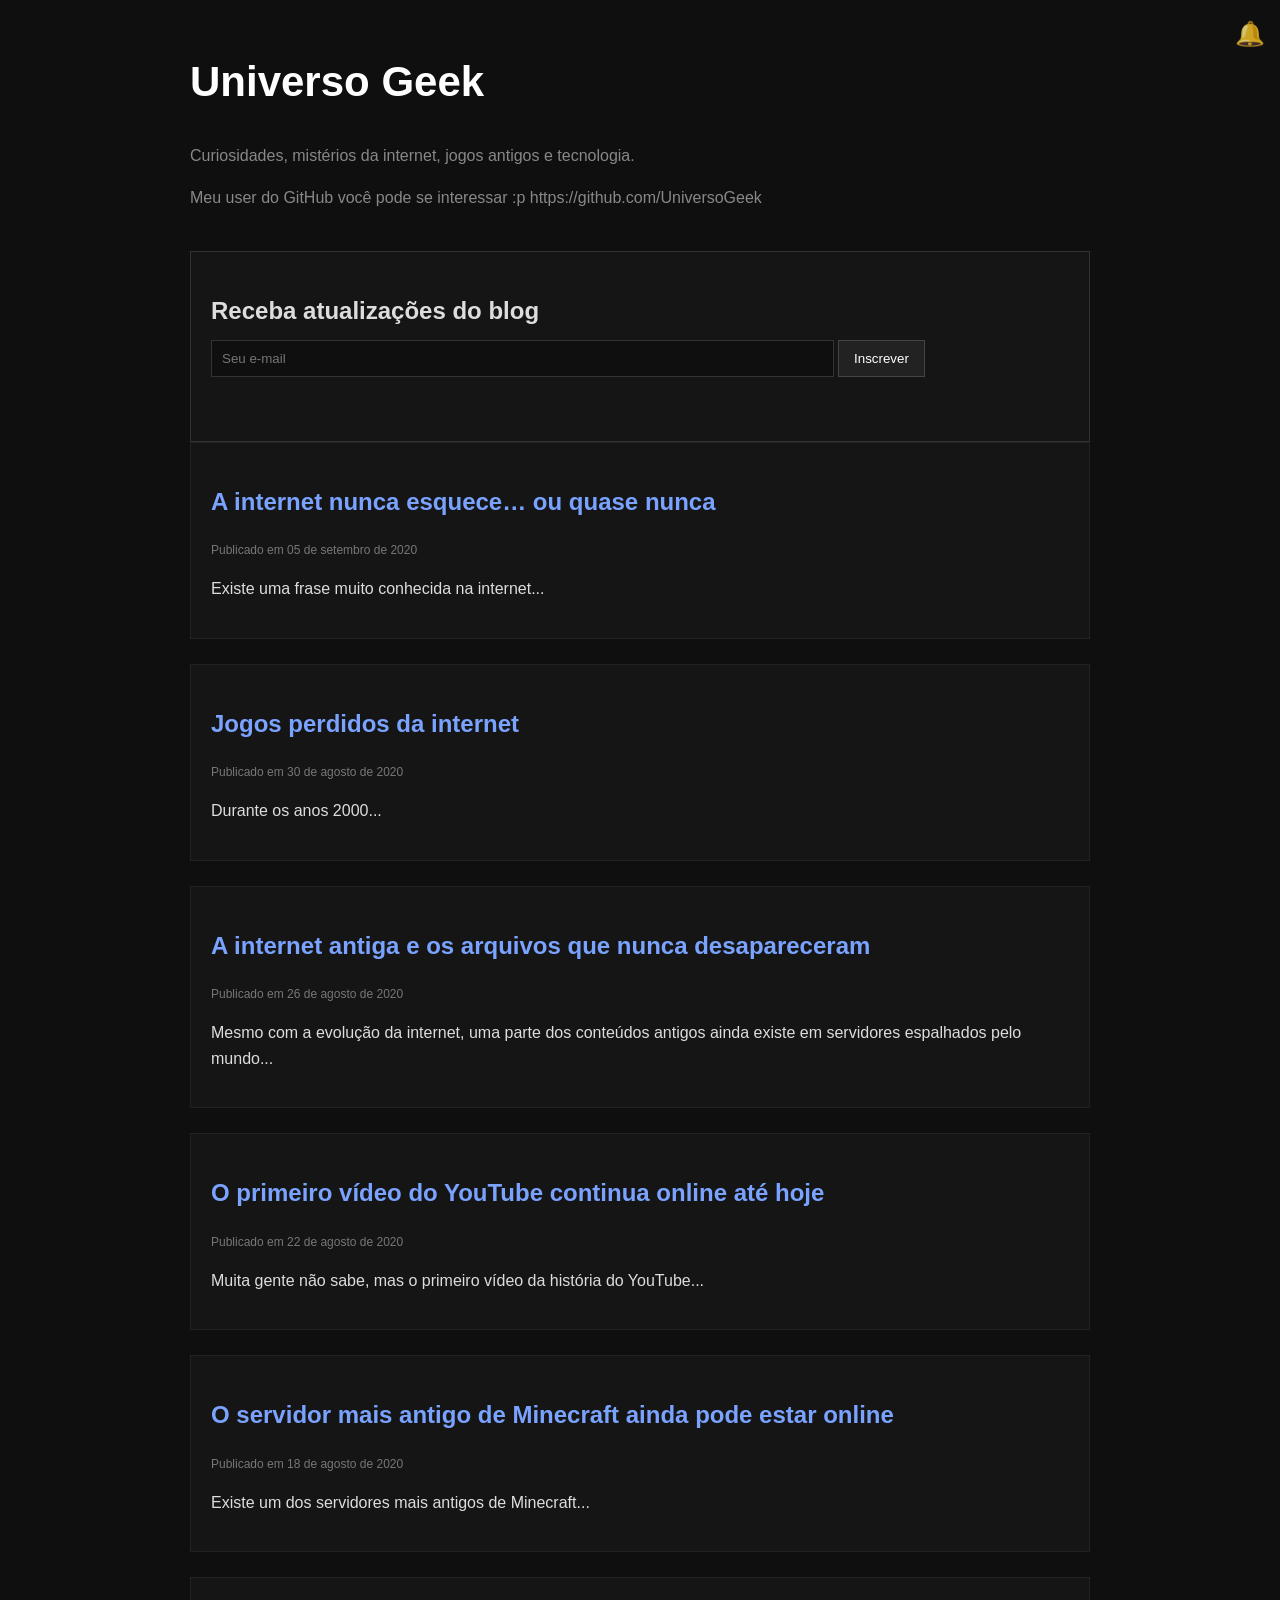
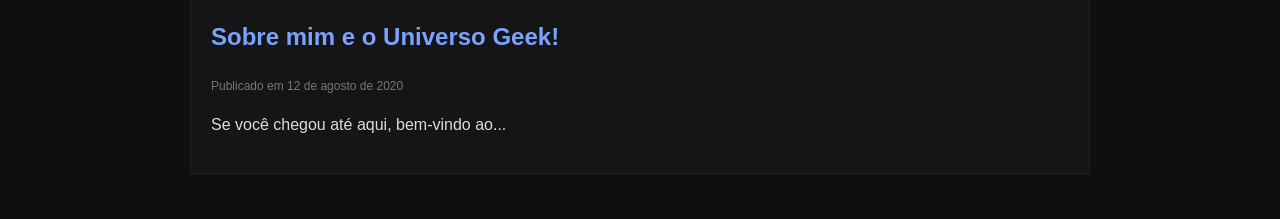
<file: index.html>
<!-- alô! alguém? -->
<!DOCTYPE html>
<html lang="pt-BR">

<head>
  <meta charset="UTF-8">
  <meta name="viewport" content="width=device-width, initial-scale=1.0">

  <title>Universo Geek</title>

  <link rel="stylesheet" href="style.css">
</head>

<body>

  <div class="notificacao-sino" onclick="clicarSino()">
    🔔
  </div>

  <header>

    <h1>Universo Geek</h1>

    <p class="descricao">
      Curiosidades, mistérios da internet, jogos antigos e tecnologia.
      </p>

    <p class="descricao">
      Meu user do GitHub você pode se interessar :p https://github.com/UniversoGeek
    </p>

  </header>

  <main>

    <div class="newsletter">

      <h2>Receba atualizações do blog</h2>

      <input
        type="email"
        id="emailInput"
        placeholder="Seu e-mail"
      >

      <button
        type="button"
        onclick="enviarNewsletter()"
      >
        Inscrever
      </button>
      <p id="newsletterMensagem" class="newsletter-msg">
      </p>

    </div>

    <div
      id="notificacao"
      class="notificacao"
    ></div>

    <div class="post-preview">

      <h2>
        <a href="posts/internet-esquece.html">
          A internet nunca esquece… ou quase nunca
        </a>
      </h2>

      <p class="data">
        Publicado em 05 de setembro de 2020
      </p>

      <p>
        Existe uma frase muito conhecida na internet...
      </p>

    </div>

    <div class="post-preview">

      <h2>
        <a href="posts/jogos-perdidos.html">
          Jogos perdidos da internet
        </a>
      </h2>

      <!-- eu sei que você ta aí -->
      
      <p class="data">
        Publicado em 30 de agosto de 2020
      </p>

      <p>
        Durante os anos 2000...
      </p>

    </div>

    <div class="post-preview">

  <h2>
    <a href="posts/internet.html">
      A internet antiga e os arquivos que nunca desapareceram
    </a>
  </h2>

  <p class="data">
    Publicado em 26 de agosto de 2020
  </p>

  <p>
    Mesmo com a evolução da internet, uma parte dos conteúdos antigos ainda existe em servidores espalhados pelo mundo...
  </p>

</div>

<div class="post-preview">

  <h2>
    <a href="posts/youtube.html">
      O primeiro vídeo do YouTube continua online até hoje
    </a>
  </h2>

  <p class="data">
    Publicado em 22 de agosto de 2020
  </p>

  <p>
    Muita gente não sabe, mas o primeiro vídeo da história do YouTube...
  </p>

</div>

<div class="post-preview">

  <h2>
    <a href="posts/minecraft.html">
      O servidor mais antigo de Minecraft ainda pode estar online
    </a>
  </h2>

  <p class="data">
    Publicado em 18 de agosto de 2020
  </p>

  <p>
    Existe um dos servidores mais antigos de Minecraft...
  </p>

</div>

<div class="post-preview">

  <h2>
    <a href="posts/primeiro.html">
      Sobre mim e o Universo Geek!
    </a>
  </h2>

  <p class="data">
    Publicado em 12 de agosto de 2020
  </p>

  <p>
    Se você chegou até aqui, bem-vindo ao...
  </p>

</div>

  </main>

  <script>

    let tentativasNewsletter =
    parseInt(localStorage.getItem("newsletter_tentativas")) || 0;

    function enviarNewsletter(){

    const input =
    document.getElementById("emailInput");

    const msg =
    document.getElementById("newsletterMensagem");

    if(!input.value.trim()){
        return;
    }

    tentativasNewsletter++;

    localStorage.setItem(
        "newsletter_tentativas",
        tentativasNewsletter
    );

    input.value = "";

    if(tentativasNewsletter === 1){

        msg.innerHTML =
        "registrado com sucesso.";

    }

    else if(tentativasNewsletter === 2){

        msg.innerHTML =
        "registrado novamente.";

    }

    else if(tentativasNewsletter === 3){

        msg.innerHTML =
        "requisição duplicada detectada.";

    }

    else if(tentativasNewsletter === 4){

        msg.innerHTML =
        "aguarde confirmação manual.";

    }

    else if(tentativasNewsletter === 5){

        msg.innerHTML = "";

        mostrarMensagemSecreta();

    }

}
    function mostrarMensagemSecreta(){

    const notif =
    document.getElementById("notificacao");

    notif.classList.add("ativa");

    notif.innerHTML = `

    <strong>SYSTEM MESSAGE</strong>

    <br><br>

    01100011 01101111 01101110 01110100 01100001 01110100 01100101

    <br><br>

    <a
    href="https://mega.nz/file/0jsBnLKR#yaZGd3cL-MX01wvdHkflzcxGPSXcUXD6sGK9iQq0Pjc"
    target="_blank"
    style="color:#00ff99;">

    download recovered file

    </a>

    `;

}
    function clicarSino(){

      alert("Sem novas notificações.");

    }

  </script>

</body>
</html>
</file>
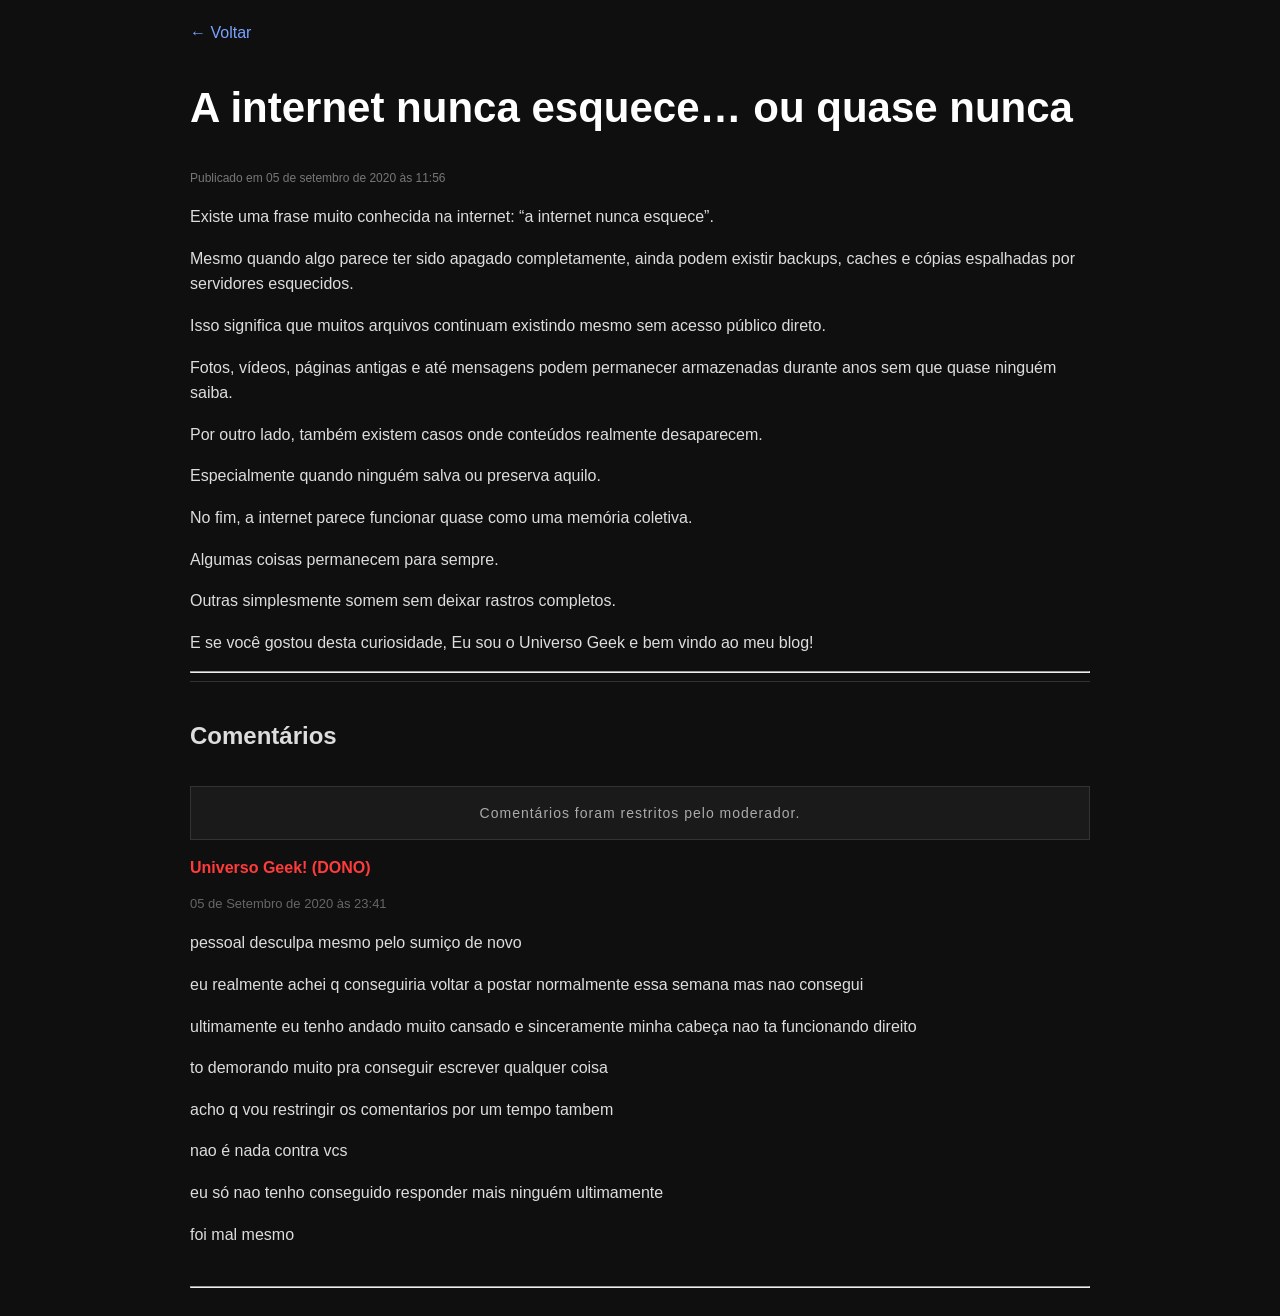
<file: posts/internet-esquece.html>
<!DOCTYPE html>
<html lang="pt-BR">
<head>
<meta charset="UTF-8">
<meta name="viewport" content="width=device-width, initial-scale=1.0">

<title>A internet nunca esquece… ou quase nunca</title>

<link rel="stylesheet" href="../style.css">
</head>

<body>

<a href="../index.html">← Voltar</a>

<h1>A internet nunca esquece… ou quase nunca</h1>

<p class="data">
Publicado em 05 de setembro de 2020 às 11:56
</p>

<p>
Existe uma frase muito conhecida na internet: “a internet nunca esquece”.
</p>

<p>
Mesmo quando algo parece ter sido apagado completamente, ainda podem existir backups, caches e cópias espalhadas por servidores esquecidos.
</p>

<p>
Isso significa que muitos arquivos continuam existindo mesmo sem acesso público direto.
</p>

<p>
Fotos, vídeos, páginas antigas e até mensagens podem permanecer armazenadas durante anos sem que quase ninguém saiba.
</p>

<p>
Por outro lado, também existem casos onde conteúdos realmente desaparecem.
</p>

<p>
Especialmente quando ninguém salva ou preserva aquilo.
</p>

<p>
No fim, a internet parece funcionar quase como uma memória coletiva.
</p>

<p>
Algumas coisas permanecem para sempre.
</p>

<p>
Outras simplesmente somem sem deixar rastros completos.
</p>

<p>
E se você gostou desta curiosidade, Eu sou o Universo Geek e bem vindo ao meu blog!
</p>

<hr>

<div class="comentario">
  <h2>Comentários</h2>

  <div class="comentarios-bloqueados">
Comentários foram restritos pelo moderador.
</div>


<strong class="autor-universo">
Universo Geek! (DONO)
</strong>

<p class="hora">
05 de Setembro de 2020 às 23:41
</p>

<p>
pessoal desculpa mesmo pelo sumiço de novo
</p>

<p>
eu realmente achei q conseguiria voltar a postar normalmente essa semana mas nao consegui
</p>

<p>
ultimamente eu tenho andado muito cansado e sinceramente minha cabeça nao ta funcionando direito
</p>

<p>
to demorando muito pra conseguir escrever qualquer coisa
</p>

<p>
acho q vou restringir os comentarios por um tempo tambem
</p>

<p>
nao é nada contra vcs
</p>

<p>
eu só nao tenho conseguido responder mais ninguém ultimamente
</p>

<p>
foi mal mesmo
</p>

</div>

<hr>


</body>
</html>
</file>
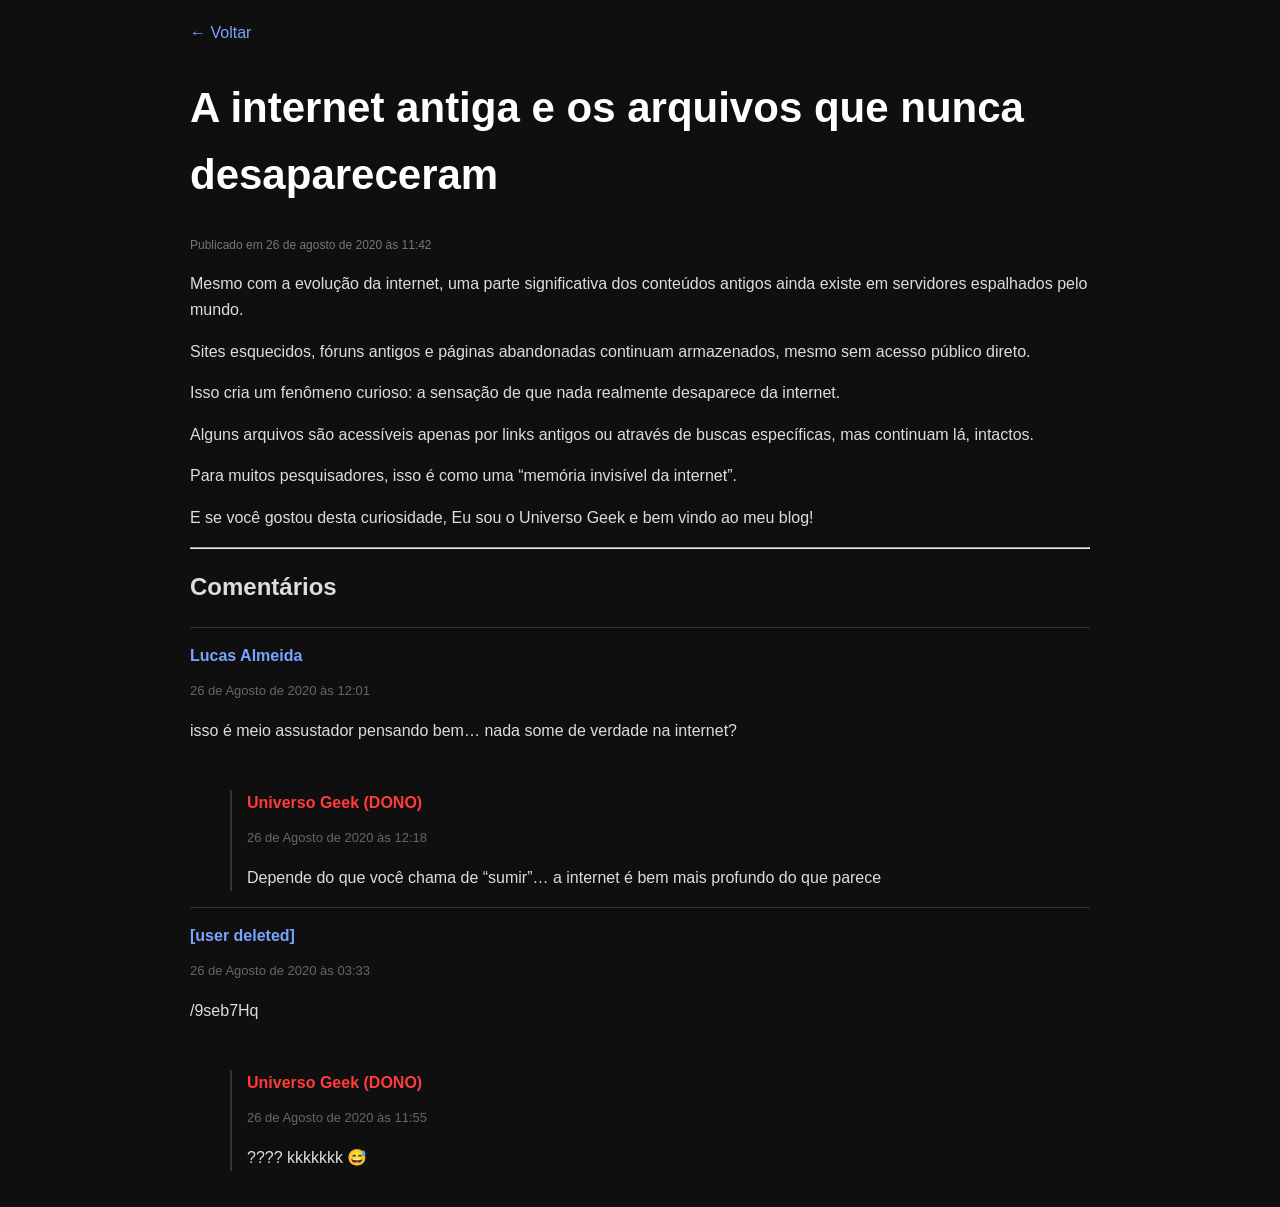
<file: posts/internet.html>
<!DOCTYPE html>
<html lang="pt-BR">
<head>
<meta charset="UTF-8">
<meta name="viewport" content="width=device-width, initial-scale=1.0">

<title>A internet antiga e os arquivos que nunca desapareceram</title>

<link rel="stylesheet" href="../style.css">
</head>

<body>

<a href="../index.html">← Voltar</a>

<h1>A internet antiga e os arquivos que nunca desapareceram</h1>

<p class="data">
Publicado em 26 de agosto de 2020 às 11:42
</p>

<p>
Mesmo com a evolução da internet, uma parte significativa dos conteúdos antigos ainda existe em servidores espalhados pelo mundo.
</p>

<p>
Sites esquecidos, fóruns antigos e páginas abandonadas continuam armazenados, mesmo sem acesso público direto.
</p>

<p>
Isso cria um fenômeno curioso: a sensação de que nada realmente desaparece da internet.
</p>

<p>
Alguns arquivos são acessíveis apenas por links antigos ou através de buscas específicas, mas continuam lá, intactos.
</p>

<p>
Para muitos pesquisadores, isso é como uma “memória invisível da internet”.
</p>

<p>
E se você gostou desta curiosidade, Eu sou o Universo Geek e bem vindo ao meu blog!
</p>

<hr>

<h2>Comentários</h2>

<div class="comentario">
  <strong>Lucas Almeida</strong>

  <p class="hora">
    26 de Agosto de 2020 às 12:01
  </p>

  <p>
    isso é meio assustador pensando bem… nada some de verdade na internet?
  </p>
</div>

<div class="resposta">

  <strong class="autor-universo">Universo Geek (DONO)</strong>

  <p class="hora">
    26 de Agosto de 2020 às 12:18
  </p>

  <p>
    Depende do que você chama de “sumir”… a internet é bem mais profundo do que parece
  </p>

</div>

<div class="comentario">
  <strong>[user deleted]</strong>

  <p class="hora">
    26 de Agosto de 2020 às 03:33
  </p>

  <p>
    /9seb7Hq
  </p>
</div>

<div class="resposta">

  <strong class="autor-universo">Universo Geek (DONO)</strong>

  <p class="hora">
    26 de Agosto de 2020 às 11:55
  </p>

  <p>
    ???? kkkkkkk 😅
  </p>

</div>

</body>
</html>
</file>
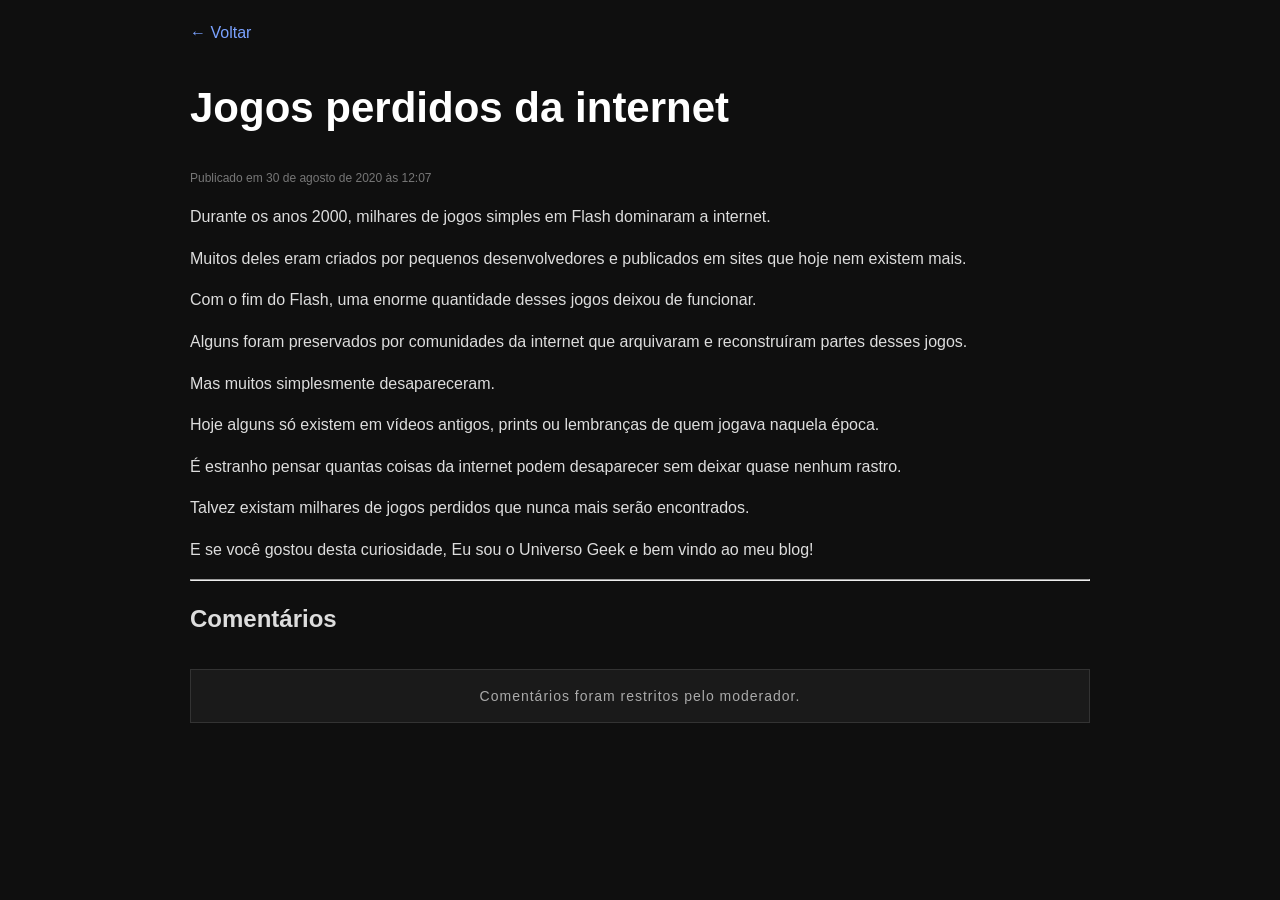
<file: posts/jogos-perdidos.html>
<!DOCTYPE html>
<html lang="pt-BR">
<head>
<meta charset="UTF-8">
<meta name="viewport" content="width=device-width, initial-scale=1.0">

<title>Jogos perdidos da internet</title>

<link rel="stylesheet" href="../style.css">
</head>

<body>

<a href="../index.html">← Voltar</a>

<h1>Jogos perdidos da internet</h1>

<p class="data">
Publicado em 30 de agosto de 2020 às 12:07
</p>

<p>
Durante os anos 2000, milhares de jogos simples em Flash dominaram a internet.
</p>

<p>
Muitos deles eram criados por pequenos desenvolvedores e publicados em sites que hoje nem existem mais.
</p>

<p>
Com o fim do Flash, uma enorme quantidade desses jogos deixou de funcionar.
</p>

<p>
Alguns foram preservados por comunidades da internet que arquivaram e reconstruíram partes desses jogos.
</p>

<p>
Mas muitos simplesmente desapareceram.
</p>

<p>
Hoje alguns só existem em vídeos antigos, prints ou lembranças de quem jogava naquela época.
</p>

<p>
É estranho pensar quantas coisas da internet podem desaparecer sem deixar quase nenhum rastro.
</p>

<p>
Talvez existam milhares de jogos perdidos que nunca mais serão encontrados.
</p>

<p>
E se você gostou desta curiosidade, Eu sou o Universo Geek e bem vindo ao meu blog!
</p>

<hr>

<h2>Comentários</h2>

  <div class="comentarios-bloqueados">
Comentários foram restritos pelo moderador.
</div>

</body>
</html>
</file>
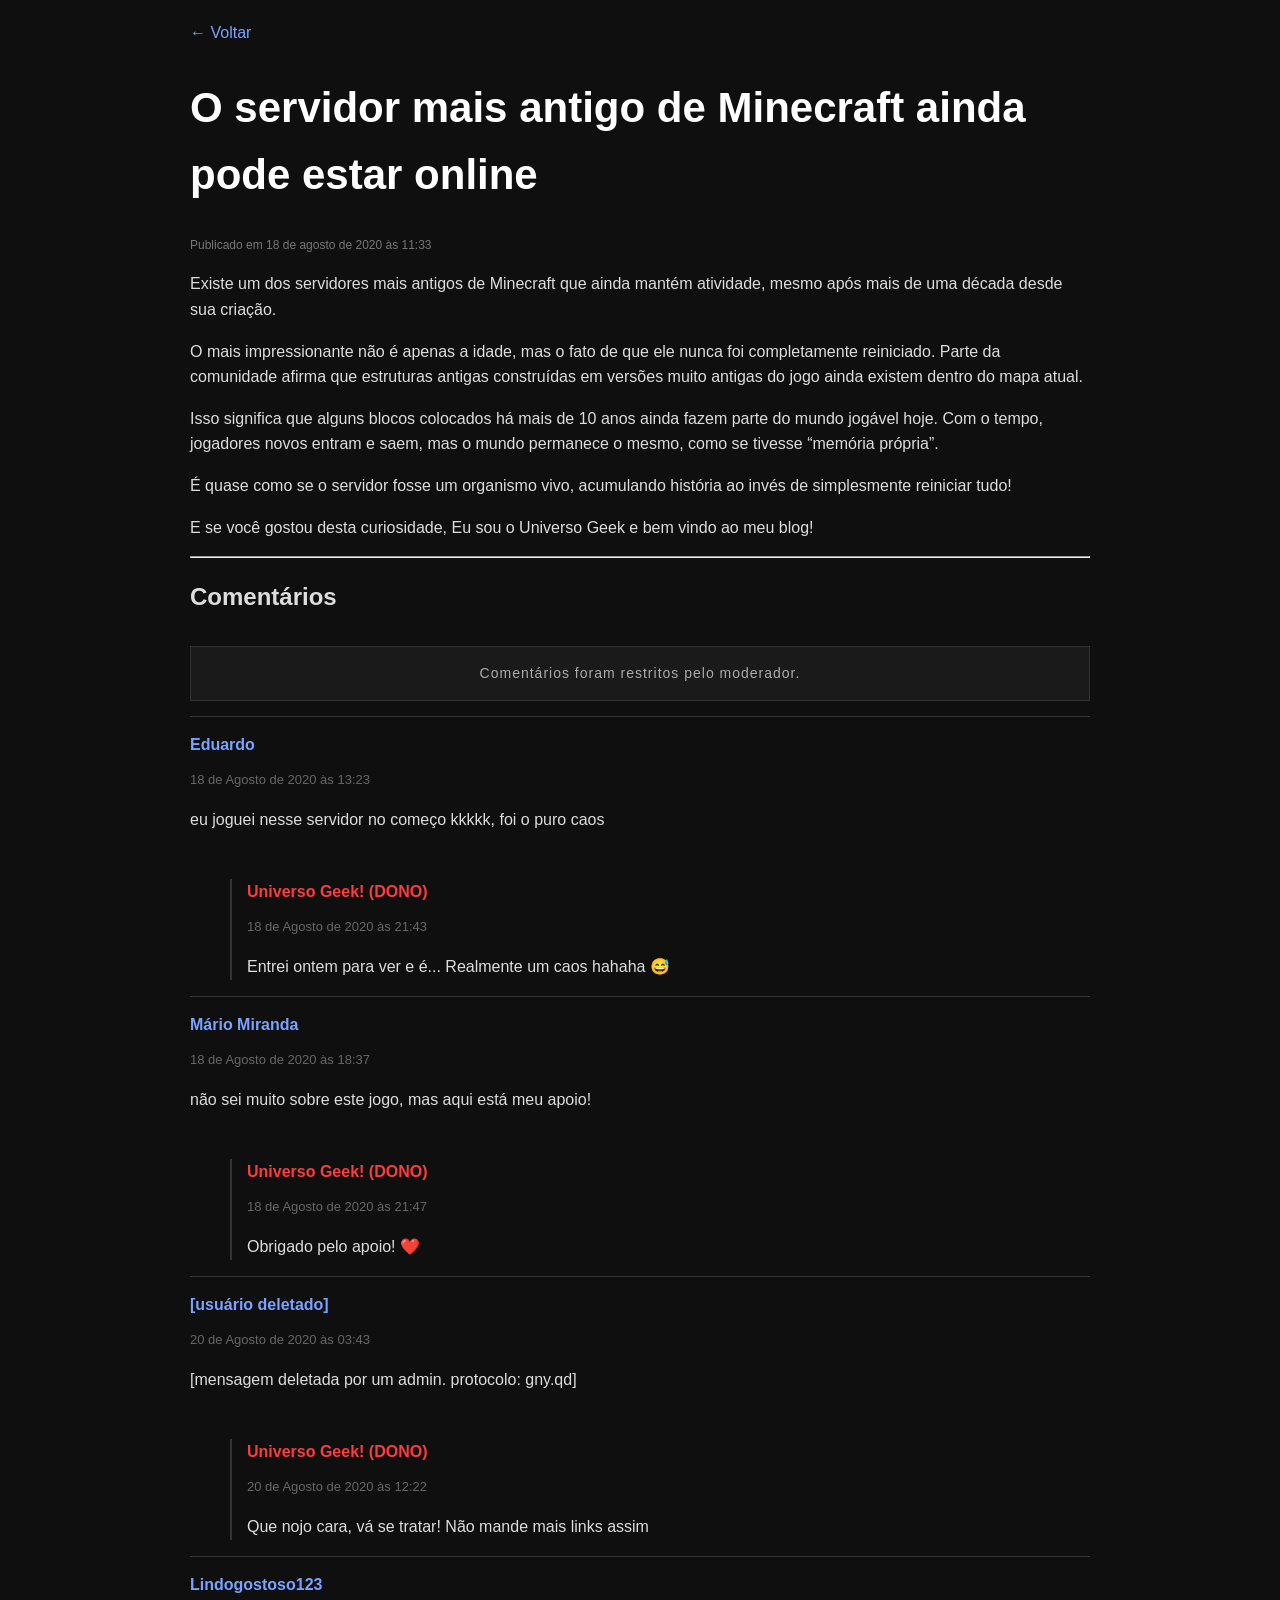
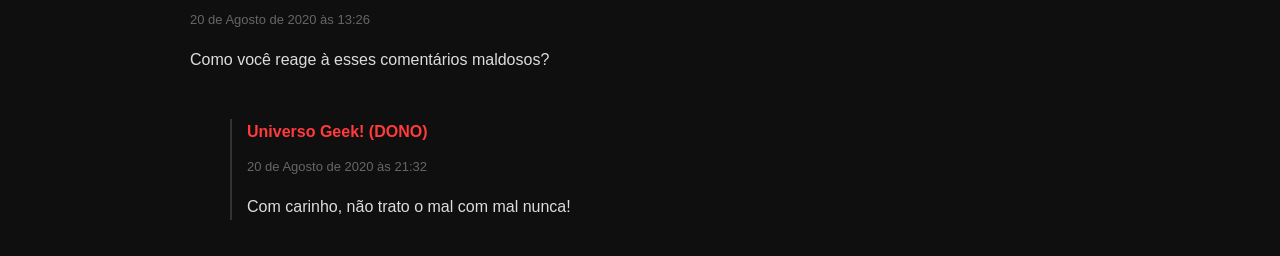
<file: posts/minecraft.html>
<!-- mas não tente achar aqui, tenho formas melhores de esxplicar do que por aqui, aqui não é tão seguro quanto parece -->
<!DOCTYPE html>
<html lang="pt-BR">
<head>
  <meta charset="UTF-8">
  <meta name="viewport" content="width=device-width, initial-scale=1.0">

  <title>O servidor mais antigo de Minecraft</title>

  <link rel="stylesheet" href="../style.css">
</head>
<body>

<a href="../index.html">← Voltar</a>

<h1>
  O servidor mais antigo de Minecraft ainda pode estar online
</h1>

<p class="data">
  Publicado em 18 de agosto de 2020 às 11:33
</p>

<p>
    Existe um dos servidores mais antigos de Minecraft que ainda mantém atividade, mesmo após mais de uma década desde sua criação.
</p>

<p>
    O mais impressionante não é apenas a idade, mas o fato de que ele nunca foi completamente reiniciado. Parte da comunidade afirma que estruturas antigas construídas em versões muito antigas do jogo ainda existem dentro do mapa atual.
</p>

<p>
    Isso significa que alguns blocos colocados há mais de 10 anos ainda fazem parte do mundo jogável hoje.
    Com o tempo, jogadores novos entram e saem, mas o mundo permanece o mesmo, como se tivesse “memória própria”.
</p>

<p>
    É quase como se o servidor fosse um organismo vivo, acumulando história ao invés de simplesmente reiniciar tudo!
</p>


<p>
    E se você gostou desta curiosidade, Eu sou o Universo Geek e bem vindo ao meu blog!   
</p>

<hr>

<h2>Comentários</h2>

<div class="comentarios-bloqueados">
  Comentários foram restritos pelo moderador.
</div>

  
<div class="comentario">
  <strong>Eduardo</strong>

  <p class="hora">
    18 de Agosto de 2020 às 13:23
  </p>

  <p>
    eu joguei nesse servidor no começo kkkkk, foi o puro caos
  </p>
</div>

<div class="resposta">
    
    <strong class="autor-universo"> Universo Geek! (DONO)</strong>

    <p class="hora">
      18 de Agosto de 2020 às 21:43
    </p>
    
    <p>
      Entrei ontem para ver e é... Realmente um caos hahaha 😅 
    </p>
</div>

<div class="comentario">
  <strong>Mário Miranda</strong>
   <p class="hora">
    18 de Agosto de 2020 às 18:37
  </p>

  <p>
    não sei muito sobre este jogo, mas aqui está meu apoio! 
  </p>
</div>

<div class="resposta">

    <strong class="autor-universo"> Universo Geek! (DONO)</strong>

    <p class="hora">
      18 de Agosto de 2020 às 21:47
    </p>

    <p>
      Obrigado pelo apoio! ❤️
    </p>
</div>

  <div class="comentario">
  <strong>[usuário deletado]</strong>
   <p class="hora">
    20 de Agosto de 2020 às 03:43
  </p>

  <p>
    [mensagem deletada por um admin. protocolo: gny.qd]
  </p>
</div>

  <div class="resposta">

    <strong class="autor-universo"> Universo Geek! (DONO)</strong>

    <p class="hora">
      20 de Agosto de 2020 às 12:22
    </p>

    <p>
      Que nojo cara, vá se tratar! Não mande mais links assim
    </p>
</div>

  <div class="comentario">
  <strong>Lindogostoso123</strong>
   <p class="hora">
    20 de Agosto de 2020 às 13:26
  </p>

  <p>
    Como você reage à esses comentários maldosos?
  </p>
</div>

 <div class="resposta">

    <strong class="autor-universo"> Universo Geek! (DONO)</strong>

    <p class="hora">
      20 de Agosto de 2020 às 21:32
    </p>

    <p>
      Com carinho, não trato o mal com mal nunca!
    </p>
</div>

</body>
</html>
</file>
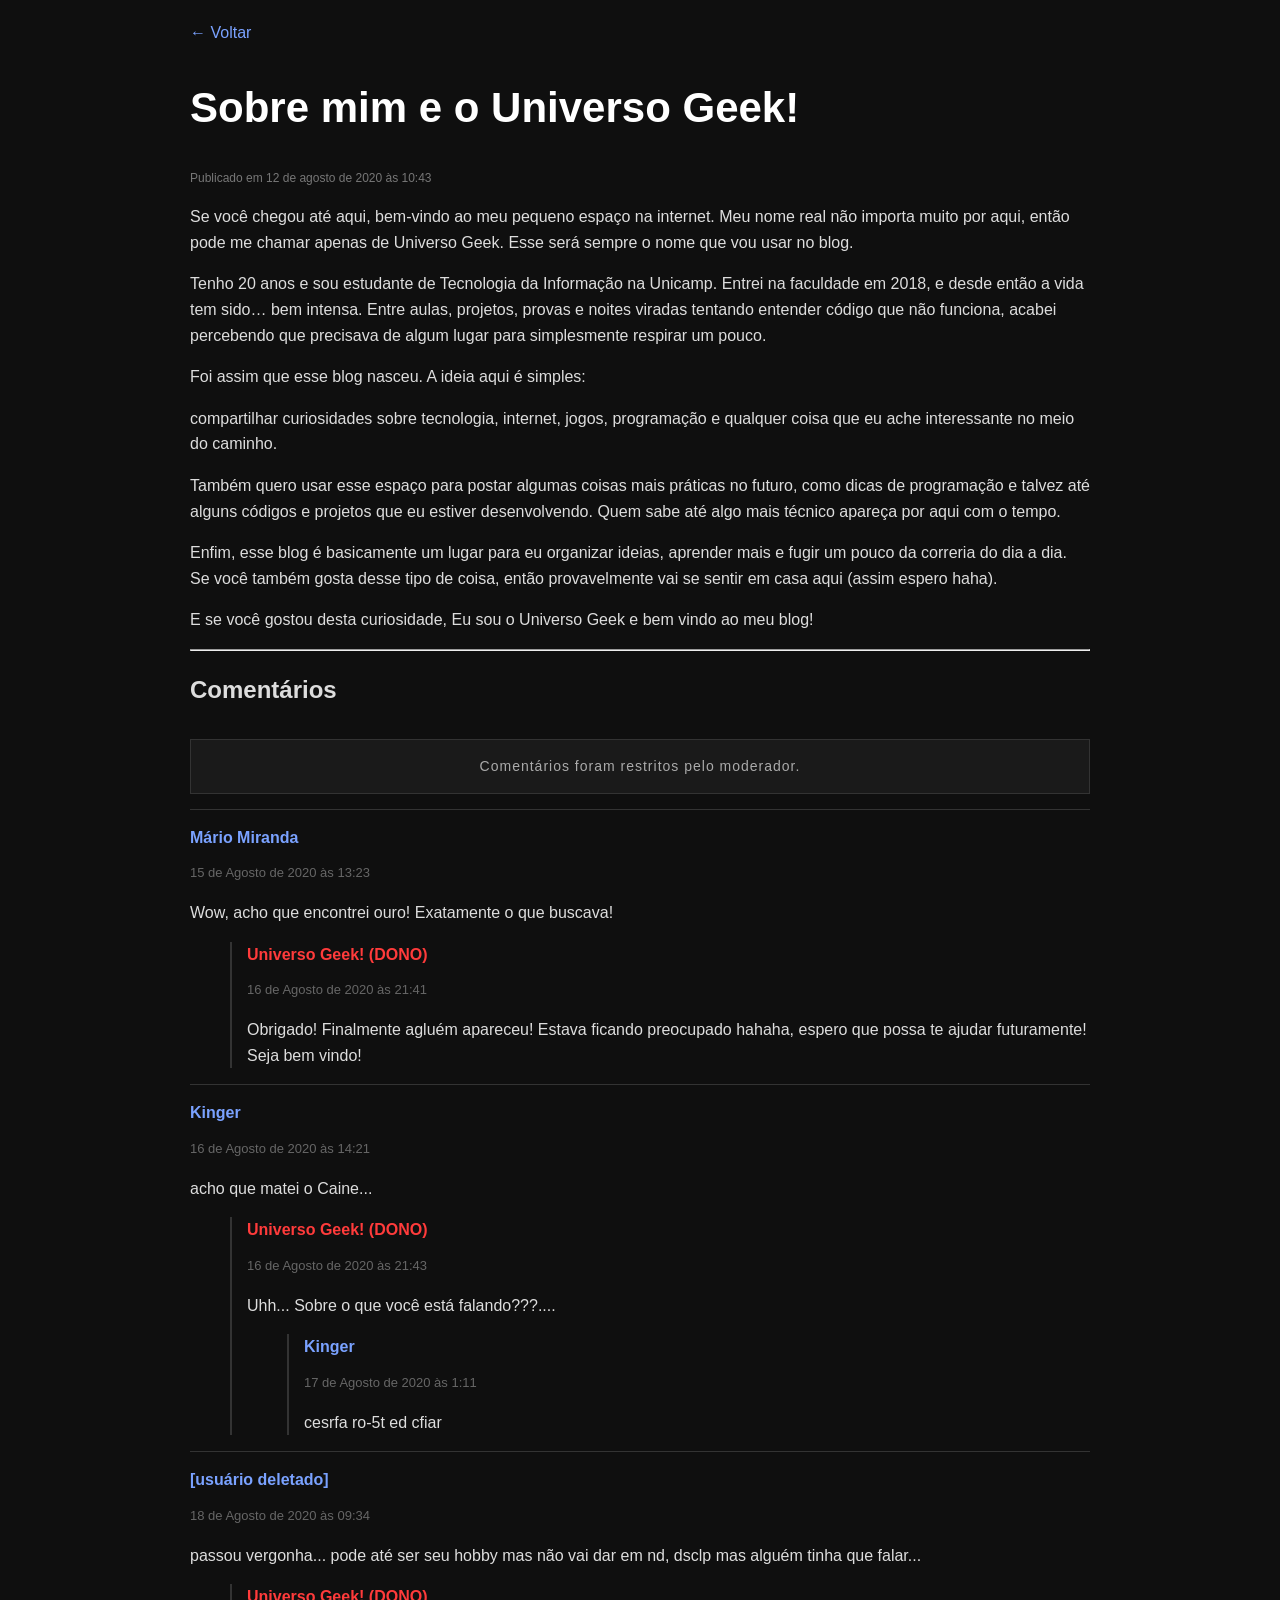
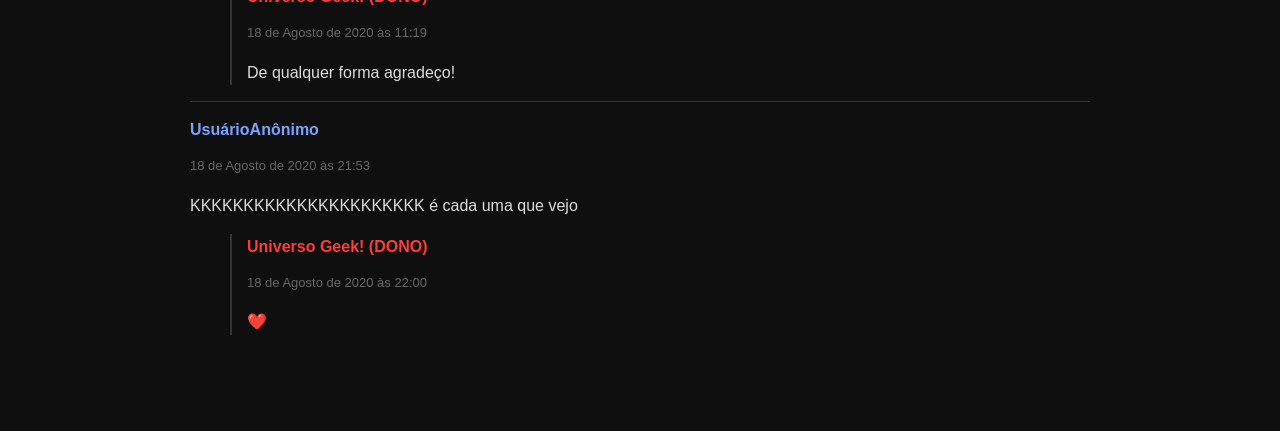
<file: posts/primeiro.html>
<!-- essa foi a unica forma de me comunicar que encontrei, eles estão de olho em nós -->

<!DOCTYPE html>
<html lang="pt-BR">
<head>
  <meta charset="UTF-8">
  <meta name="viewport" content="width=device-width, initial-scale=1.0">

  <title>Sobre mim e o Universo Geek!</title>

  <link rel="stylesheet" href="../style.css">
</head>
<body>

<a href="../index.html">← Voltar</a>

<h1>
  Sobre mim e o Universo Geek!
</h1>

<p class="data">
  Publicado em 12 de agosto de 2020 às 10:43
</p>

<p>
  Se você chegou até aqui, bem-vindo ao meu pequeno espaço na internet.
  Meu nome real não importa muito por aqui, então pode me chamar apenas de Universo Geek. Esse será sempre o nome que vou usar no blog.
</p>
<!-- bem, já que voce chegou até aqui, seria legal voce saber mais sobre mim de verdade, sou o Carlos Gabriel -->
<p>
  Tenho 20 anos e sou estudante de Tecnologia da Informação na Unicamp. Entrei na faculdade em 2018, e desde então a vida tem sido… bem intensa.
  Entre aulas, projetos, provas e noites viradas tentando entender código que não funciona, acabei percebendo que precisava de algum lugar para simplesmente respirar um pouco.
</p>
<!-- por saber programar tentei deixar várias pistas ao decorrer do blog, por sinal? Você já se inscreveu no meu Newsletter? Você pode não acreditar mas eu me esforçei, tá? Dá uma forcinha :) -->
<p>
  Foi assim que esse blog nasceu.
  A ideia aqui é simples:
</p>

<p>
    compartilhar curiosidades sobre tecnologia, internet, jogos, programação e qualquer coisa que eu ache interessante no meio do caminho.
</p>

<p>
 Também quero usar esse espaço para postar algumas coisas mais práticas no futuro, como dicas de programação e talvez até alguns códigos e projetos que eu estiver desenvolvendo.
 Quem sabe até algo mais técnico apareça por aqui com o tempo.
</p>

<p>
    Enfim, esse blog é basicamente um lugar para eu organizar ideias, aprender mais e fugir um pouco da correria do dia a dia.
    Se você também gosta desse tipo de coisa, então provavelmente vai se sentir em casa aqui (assim espero haha).
</p>

<p>
    E se você gostou desta curiosidade, Eu sou o Universo Geek e bem vindo ao meu blog!
</p>
<hr>

<h2>Comentários</h2>

<div class="comentarios-bloqueados">
  Comentários foram restritos pelo moderador.
</div>

<div class="comentario">
  <strong>Mário Miranda</strong>

  <p class="hora">
    15 de Agosto de 2020 às 13:23
  </p>

  <p>
    Wow, acho que encontrei ouro! Exatamente o que buscava!
  </p>

  <div class="resposta">

    <strong class="autor-universo"> Universo Geek! (DONO)</strong>

    <p class="hora">
      16 de Agosto de 2020 às 21:41
    </p>

    <p>
      Obrigado! Finalmente agluém apareceu! Estava ficando preocupado hahaha, espero que possa te ajudar futuramente! Seja bem vindo!
    </p>

</div>

<div class="comentario">
  <strong>Kinger</strong>
   <p class="hora">
    16 de Agosto de 2020 às 14:21
  </p>

  <p>
    acho que matei o Caine... 
  </p>

  <div class="resposta">

    <strong class="autor-universo"> Universo Geek! (DONO)</strong>

    <p class="hora">
      16 de Agosto de 2020 às 21:43
    </p>

    <p>
      Uhh... Sobre o que você está falando???....
    </p>

    <div class="resposta">
    <strong>Kinger</strong>

    <p class="hora">
      17 de Agosto de 2020 às 1:11
    </p>

    <p>
      cesrfa ro-5t ed cfiar
    </p>
</div>
</div>

  <div class="comentario">
  <strong>[usuário deletado]</strong>
   <p class="hora">
    18 de Agosto de 2020 às 09:34
  </p>

  <p>
    passou vergonha... pode até ser seu hobby mas não vai dar em nd, dsclp mas alguém tinha que falar...
  </p>

  <div class="resposta">

    <strong class="autor-universo"> Universo Geek! (DONO)</strong>

    <p class="hora">
      18 de Agosto de 2020 às 11:19
    </p>

    <p>
      De qualquer forma agradeço! 
    </p>
  
</div>

  <div class="comentario">
  <strong>UsuárioAnônimo</strong>
   <p class="hora">
    18 de Agosto de 2020 às 21:53
  </p>

  <p>
    KKKKKKKKKKKKKKKKKKKKKK é cada uma que vejo
  </p>

  <div class="resposta">

    <strong class="autor-universo"> Universo Geek! (DONO)</strong>

    <p class="hora">
      18 de Agosto de 2020 às 22:00
    </p>

    <p>
      ❤️
    </p>

</div>

</body>
</html>
</file>
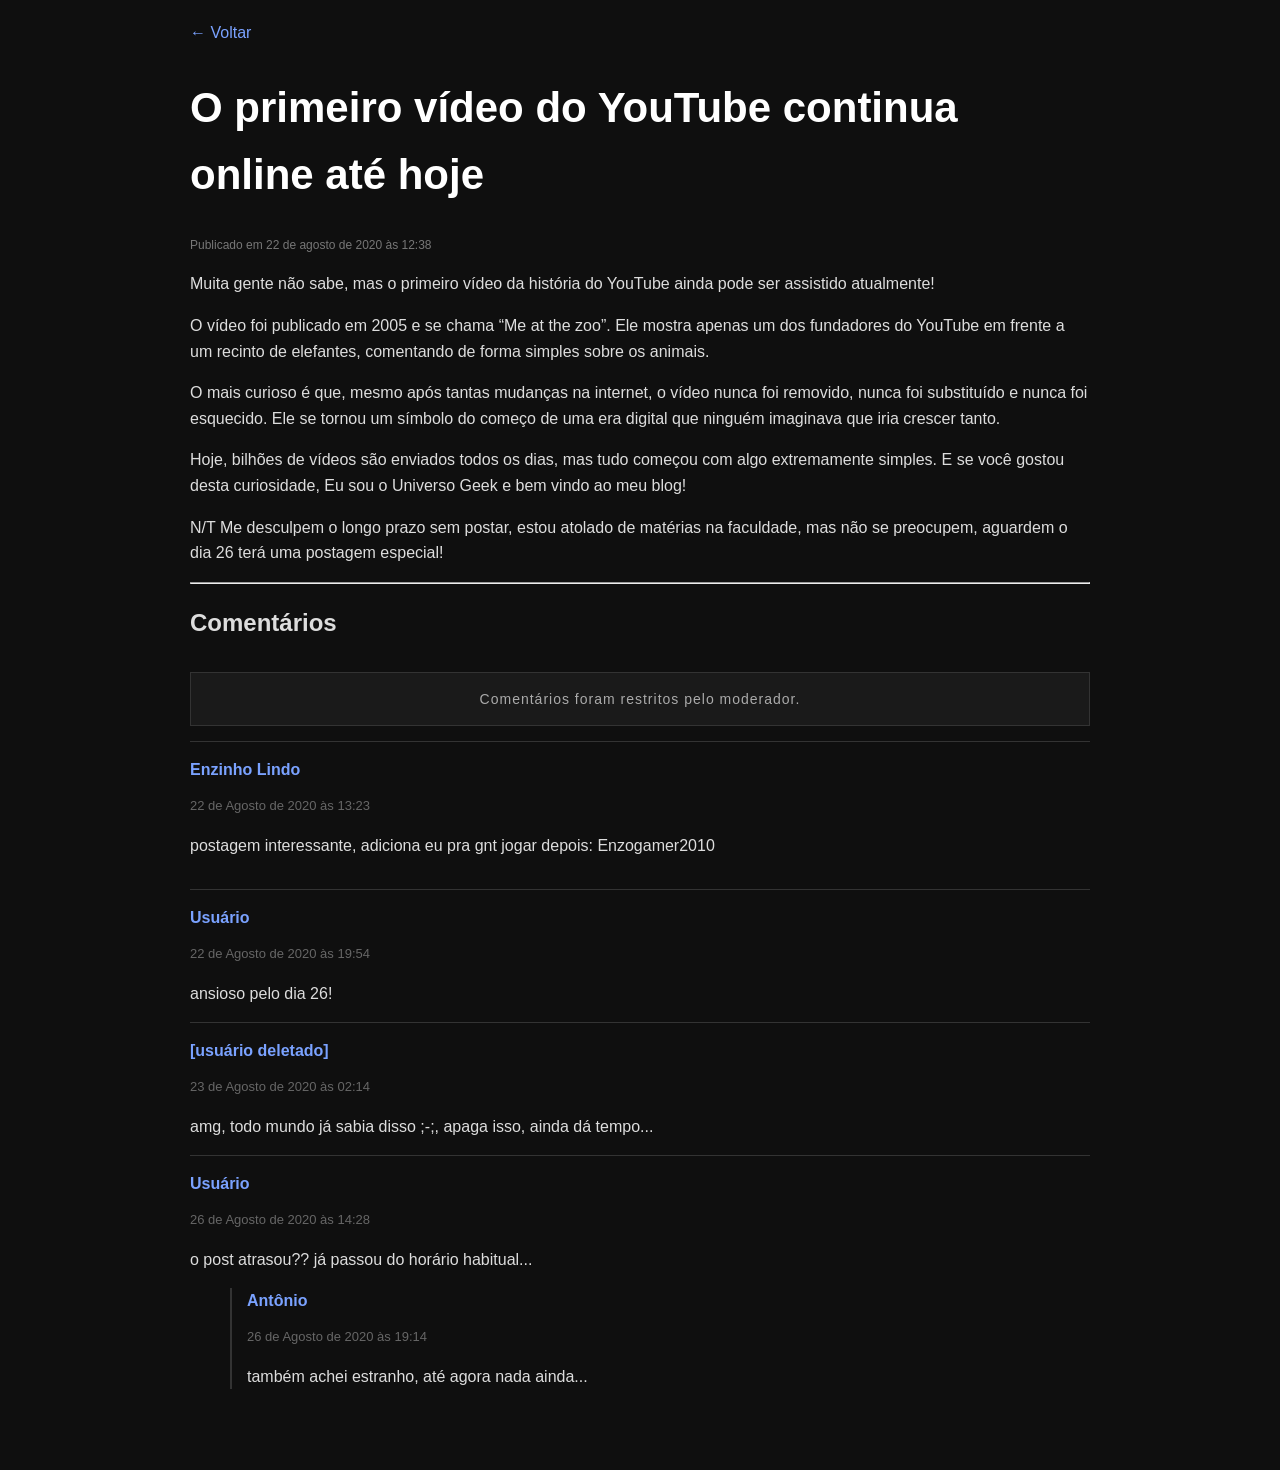
<file: posts/youtube.html>
<!-- basciamente eu sei mais ou menos o que está acontecendo comigo -->
<!DOCTYPE html>
<html lang="pt-BR">
<head>
  <meta charset="UTF-8">
  <meta name="viewport" content="width=device-width, initial-scale=1.0">

  <title>O primeiro vídeo do YouTube</title>

  <link rel="stylesheet" href="../style.css">
</head>
<body>

<a href="../index.html">← Voltar</a>

<h1>
  O primeiro vídeo do YouTube continua online até hoje
</h1>

<p class="data">
  Publicado em 22 de agosto de 2020 às 12:38
</p>

<p>
  Muita gente não sabe, mas o primeiro vídeo da história do YouTube ainda pode ser assistido atualmente!
</p>

<p>
  O vídeo foi publicado em 2005 e se chama “Me at the zoo”. Ele mostra apenas um dos fundadores do YouTube em frente a um recinto de elefantes, comentando de forma simples sobre os animais.
</p>

<p>
  O mais curioso é que, mesmo após tantas mudanças na internet, o vídeo nunca foi removido, nunca foi substituído e nunca foi esquecido.
  Ele se tornou um símbolo do começo de uma era digital que ninguém imaginava que iria crescer tanto.
</p>

<p>
  Hoje, bilhões de vídeos são enviados todos os dias, mas tudo começou com algo extremamente simples.
  E se você gostou desta curiosidade, Eu sou o Universo Geek e bem vindo ao meu blog!
</p>

<p>
  N/T Me desculpem o longo prazo sem postar, estou atolado de matérias na faculdade, mas não se preocupem, aguardem o dia 26 terá uma postagem especial!
</p>

<hr>

<h2>Comentários</h2>

<div class="comentarios-bloqueados">
  Comentários foram restritos pelo moderador.
</div>

<div class="comentario">
  <strong>Enzinho Lindo</strong>

  <p class="hora">
    22 de Agosto de 2020 às 13:23
  </p>

  <p>
    postagem interessante, adiciona eu pra gnt jogar depois: Enzogamer2010
  </p>
</div>

<div class="comentario">
  <strong>Usuário</strong>
   <p class="hora">
    22 de Agosto de 2020 às 19:54
  </p>

  <p>
    ansioso pelo dia 26! 
  </p>

  <div class="comentario">
  <strong>[usuário deletado]</strong>
   <p class="hora">
    23 de Agosto de 2020 às 02:14
  </p>

  <p>
    amg, todo mundo já sabia disso ;-;, apaga isso, ainda dá tempo... 
  </p>

  <div class="comentario">
  <strong>Usuário</strong>
   <p class="hora">
    26 de Agosto de 2020 às 14:28
  </p>

  <p>
    o post atrasou?? já passou do horário habitual...
  </p>

  <div class="resposta">

    <strong>Antônio</strong>

    <p class="hora">
      26 de Agosto de 2020 às 19:14
    </p>

    <p>
      também achei estranho, até agora nada ainda...
    </p>

</div>

</body>
</html>
</file>
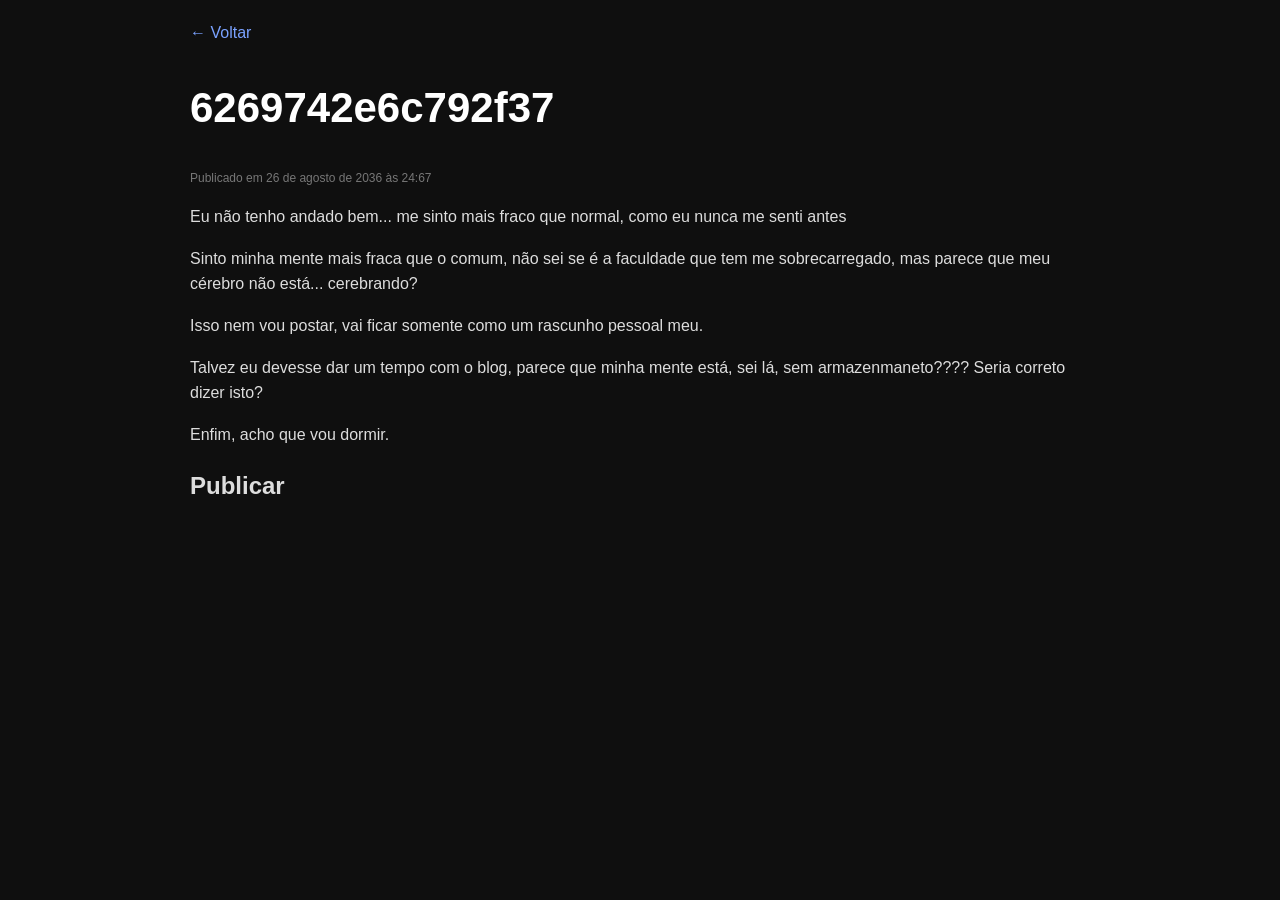
<file: rascunhos/desabafo1.html>
<!-- está quente -->

<!DOCTYPE html>
<html lang="pt-BR">
<head>
<meta charset="UTF-8">
<meta name="viewport" content="width=device-width, initial-scale=1.0">

<title>Hexadecimal</title>

<link rel="stylesheet" href="../style.css">
</head>

<body>

<a href="../index.html">← Voltar</a>

<h1>6269742e6c792f37</h1>

<p class="data">
Publicado em 26 de agosto de 2036 às 24:67
</p>

<p>
Eu não tenho andado bem... me sinto mais fraco que normal, como eu nunca me senti antes
</p>

<p>
Sinto minha mente mais fraca que o comum, não sei se é a faculdade que tem me sobrecarregado, mas parece que meu cérebro não está... cerebrando?
</p>

<p>
Isso nem vou postar, vai ficar somente como um rascunho pessoal meu.
</p>

<p>
Talvez eu devesse dar um tempo com o blog, parece que minha mente está, sei lá, sem armazenmaneto???? Seria correto dizer isto?
</p>

<p>
Enfim, acho que vou dormir.
</p>

<h2>Publicar</h2>
</file>
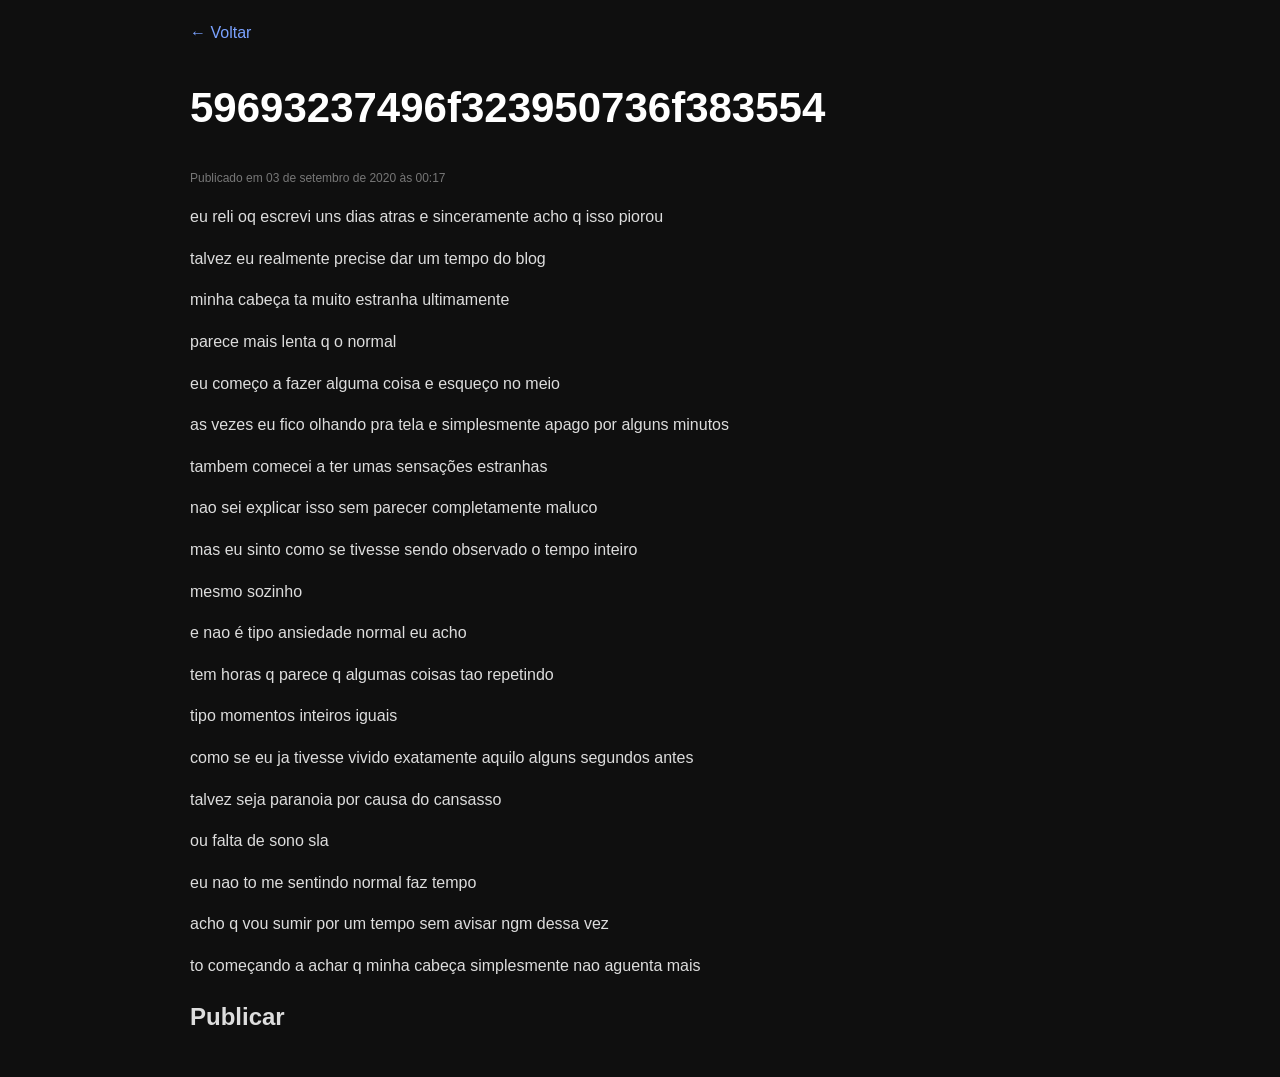
<file: rascunhos/desabafo2.html>
<!DOCTYPE html>
<html lang="pt-BR">
<head>
<meta charset="UTF-8">
<meta name="viewport" content="width=device-width, initial-scale=1.0">

<title>rascunho_02</title>

<link rel="stylesheet" href="../style.css">
</head>

<body>

<a href="../index.html">← Voltar</a>

<h1>59693237496f323950736f383554</h1>

<p class="data">
Publicado em 03 de setembro de 2020 às 00:17
</p>

<p>
eu reli oq escrevi uns dias atras e sinceramente acho q isso piorou
</p>

<p>
talvez eu realmente precise dar um tempo do blog
</p>

<p>
minha cabeça ta muito estranha ultimamente
</p>

<p>
parece mais lenta q o normal
</p>

<p>
eu começo a fazer alguma coisa e esqueço no meio
</p>

<p>
as vezes eu fico olhando pra tela e simplesmente apago por alguns minutos
</p>

<p>
tambem comecei a ter umas sensações estranhas
</p>

<p>
nao sei explicar isso sem parecer completamente maluco
</p>

<p>
mas eu sinto como se tivesse sendo observado o tempo inteiro
</p>

<p>
mesmo sozinho
</p>

<p>
e nao é tipo ansiedade normal eu acho
</p>

<p>
tem horas q parece q algumas coisas tao repetindo
</p>

<p>
tipo momentos inteiros iguais
</p>

<p>
como se eu ja tivesse vivido exatamente aquilo alguns segundos antes
</p>

<p>
talvez seja paranoia por causa do cansasso
</p>

<p>
ou falta de sono sla
</p>

<p>
eu nao to me sentindo normal faz tempo
</p>

<p>
acho q vou sumir por um tempo sem avisar ngm dessa vez
</p>

<p>
to começando a achar q minha cabeça simplesmente nao aguenta mais
</p>

<h2>Publicar</h2>

</body>
</html>
</file>
<file: style.css>
body{
    background:#0f0f0f;
    color:#ddd;
    font-family:Arial, Helvetica, sans-serif;
    max-width:900px;
    margin:auto;
    padding:20px;
    line-height:1.6;
}
}

header{
    border-bottom:1px solid #333;

    margin-bottom:40px;

    padding-bottom:20px;
}

h1{
    font-size:42px;

    color:white;
}

.descricao{
    color:#888;
}

.post-preview{
    border:1px solid #222;

    padding:20px;

    margin-bottom:25px;

    background:#151515;
}

.post-preview:hover{
    border-color:#555;
}

a{
    color:#7aa2ff;

    text-decoration:none;
}

a:hover{
    text-decoration:underline;
}

.data{
    font-size: 12px;
    color: #777 !important;
    margin-top: 3px;
    margin-bottom: 
}
.comentario{
    border-top:1px solid #333;

    padding:15px 0;
}

.comentario strong{
    color:#7aa2ff;
}

.comentario .hora{
    color:#666;
    font-size:13px;
}
.resposta{
    margin-left:40px;

    margin-top:15px;

    padding-left:15px;

    border-left:2px solid #333;
}
.resposta .hora{
    color:#666;
    font-size:13px;
}
.comentarios-bloqueados{
    background-color:#1a1a1a;
    border:1px solid #333;

    color:#aaa;

    padding:15px;

    margin-top:30px;
    margin-bottom:15px;

    text-align:center;

    font-size:14px;

    letter-spacing:1px;
}
.newsletter{
    background:#151515;
    border:1px solid #333;

    padding:20px;
    margin-top:40px;
}

.newsletter h2{
    margin-bottom:10px;
}

.newsletter input{
    width:70%;

    padding:10px;

    border:1px solid #333;

    background:#0f0f0f;
    color:#fff;
}

.newsletter button{
    padding:10px 15px;

    background:#222;
    color:#fff;

    border:1px solid #444;

    cursor:pointer;
}

.newsletter button:hover{
    background:#333;
}
.notificacao-sino{
    position:fixed;

    top:15px;
    right:15px;

    font-size:24px;

    cursor:pointer;

    opacity:0.8;
}

.notificacao-sino:hover{
    opacity:1;
}
.autor-universo{
    color:#ff3b3b !important;
    font-weight:bold;
}

.assinatura{
    margin-top:30px;
    color:#888;
    font-style:italic;
}
.notificacao{

    position: fixed;

    bottom: 20px;
    right: 20px;

    background: #111;
    color: #00ff99;

    border: 1px solid #00ff99;

    padding: 15px;

    width: 280px;

    font-family: monospace;

    box-shadow:
    0 0 10px rgba(0,255,153,0.3);

    opacity: 0;

    pointer-events: none;

    transform: translateY(10px);

    transition: 0.3s;

    z-index: 9999;
}

.notificacao.ativa{
    opacity: 1;
    transform: translateY(0);
    pointer-events: auto;
}
.newsletter-msg{

    margin-top: 10px;

    color: #999;

    font-size: 14px;

    font-family: monospace;

    min-height: 20px;

}
</file>
